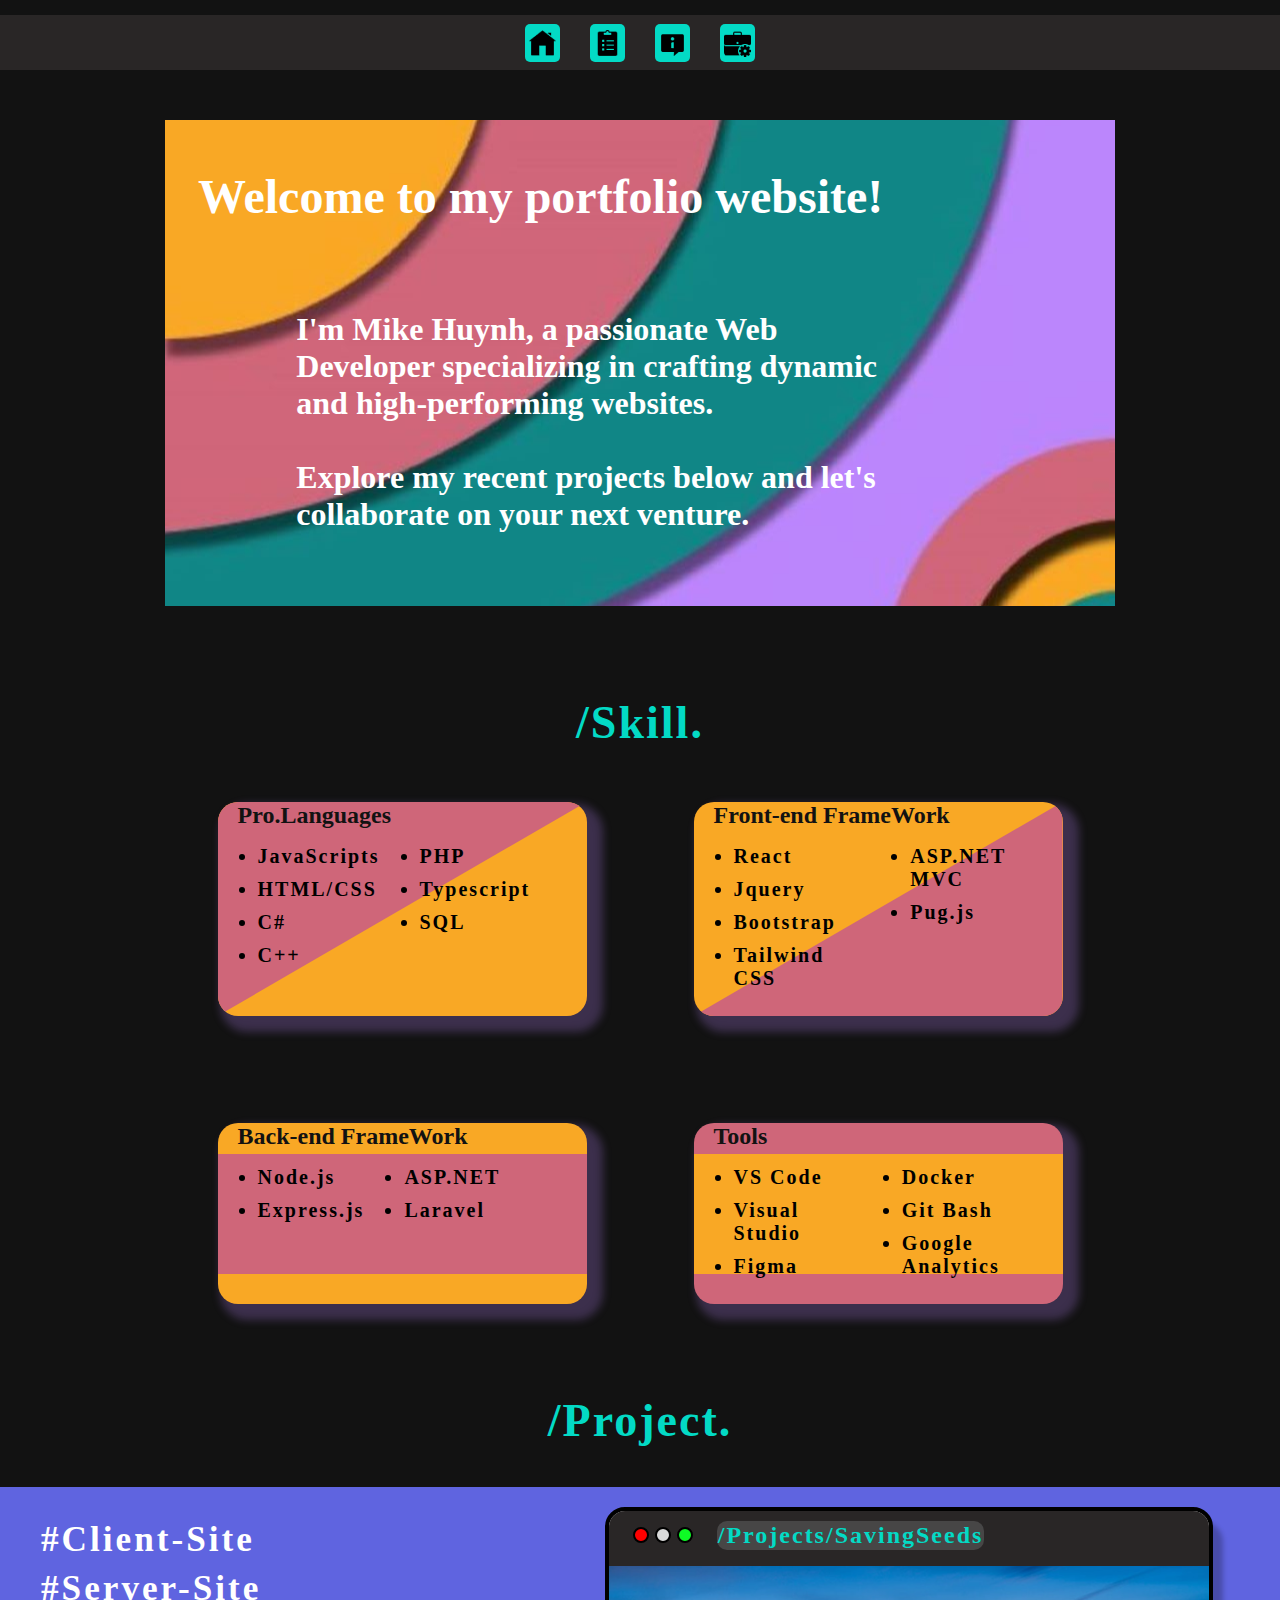
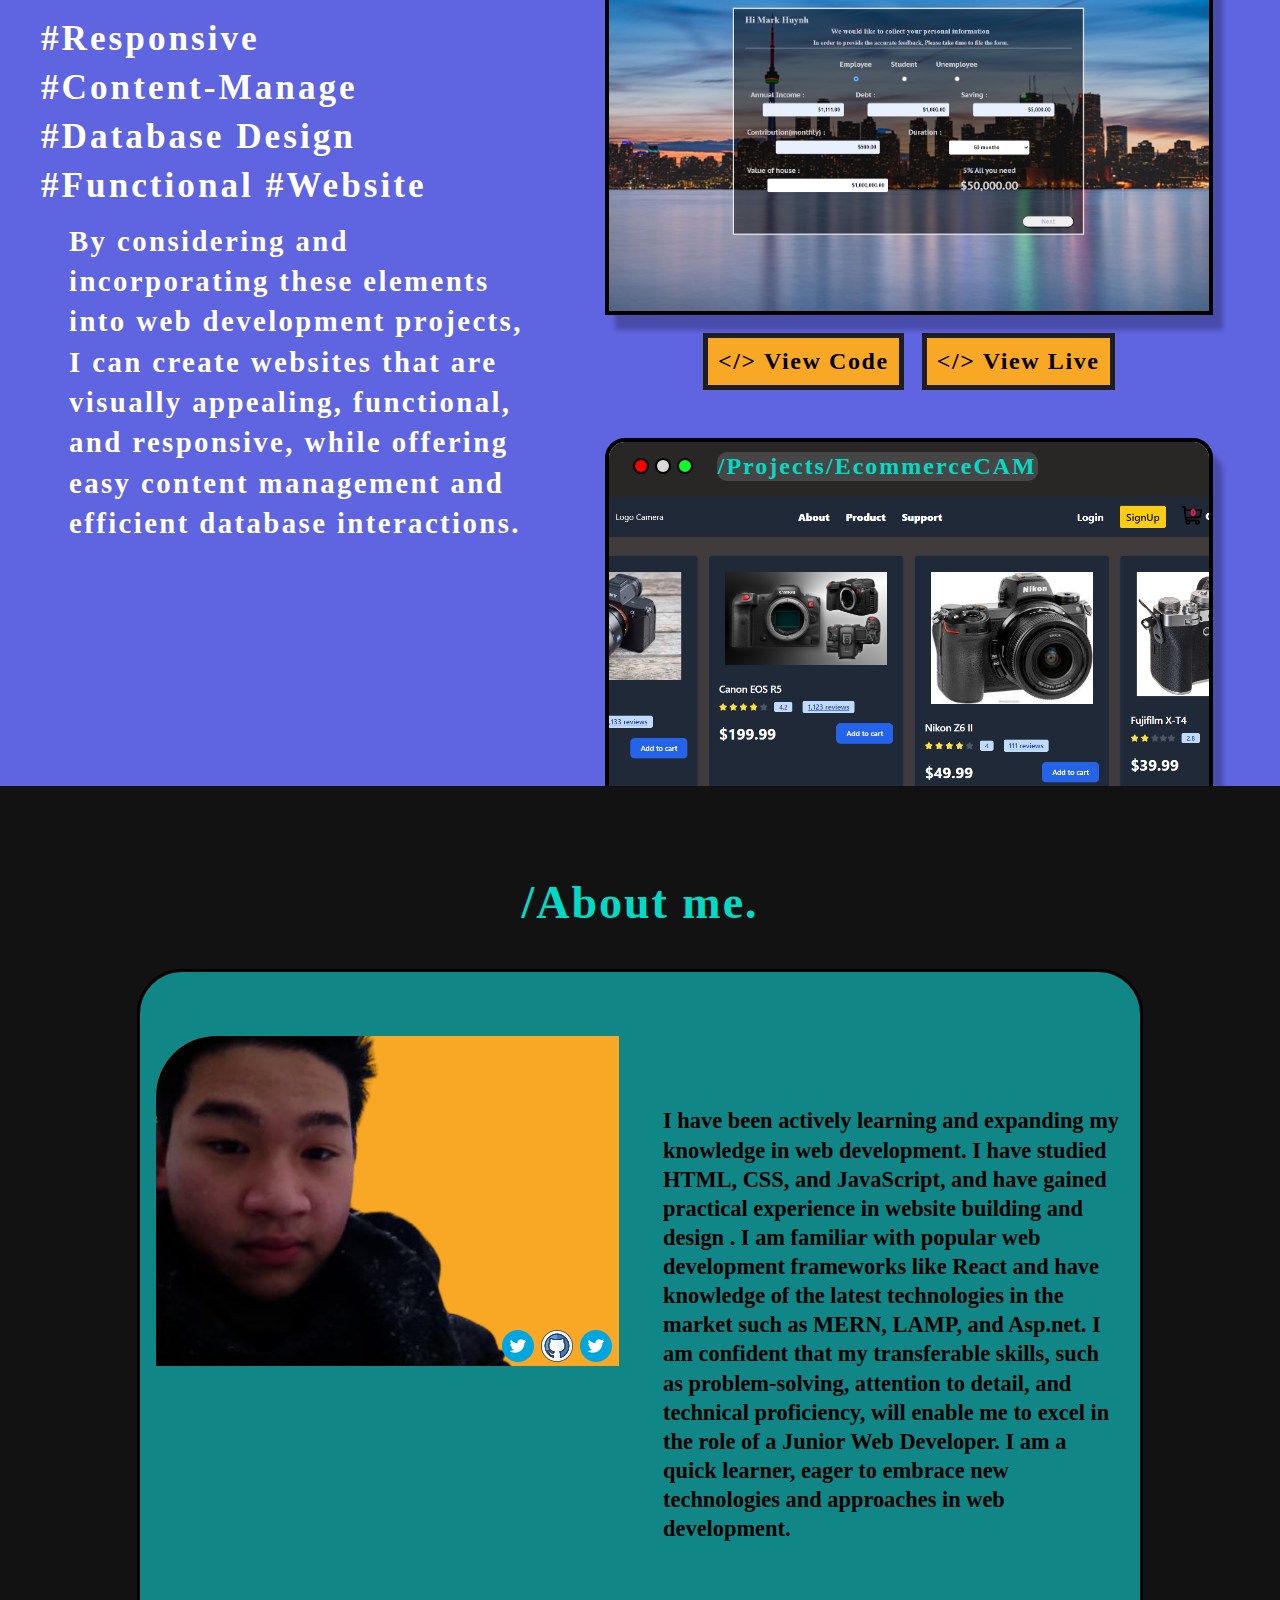
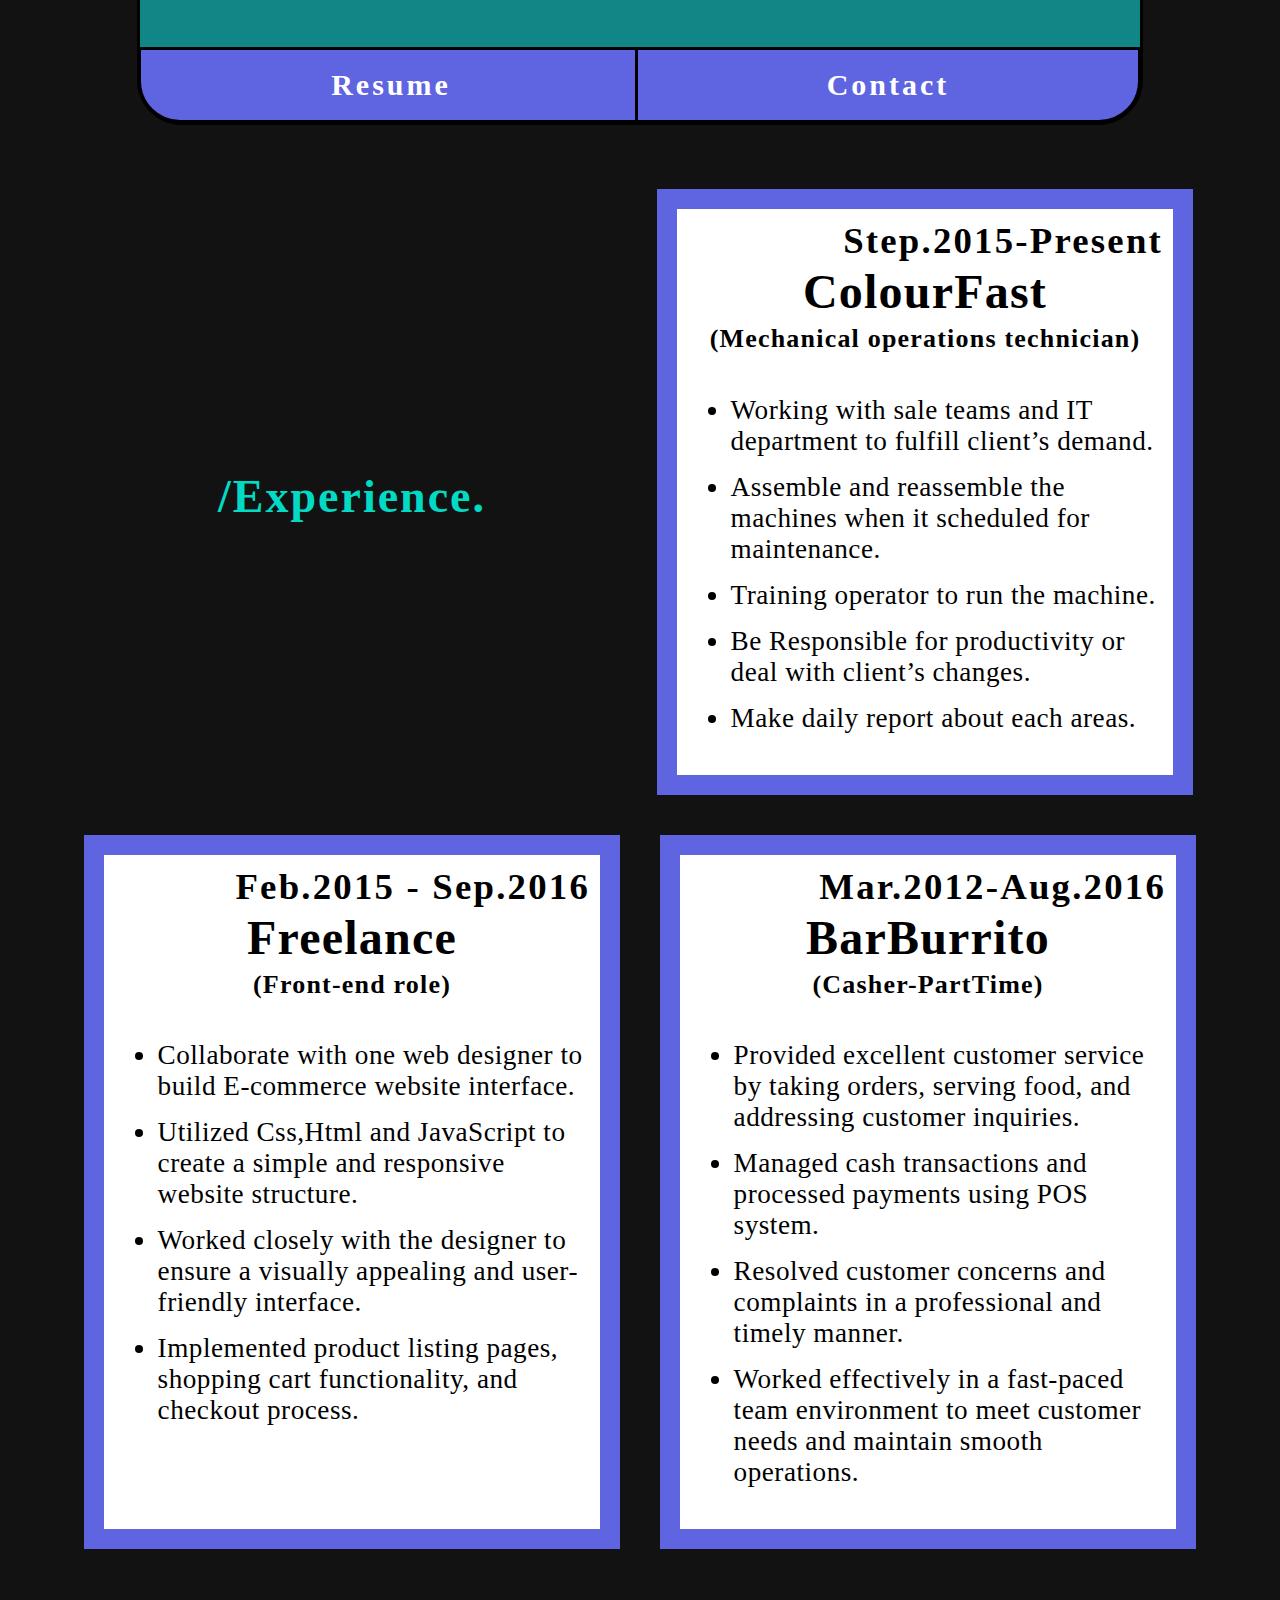
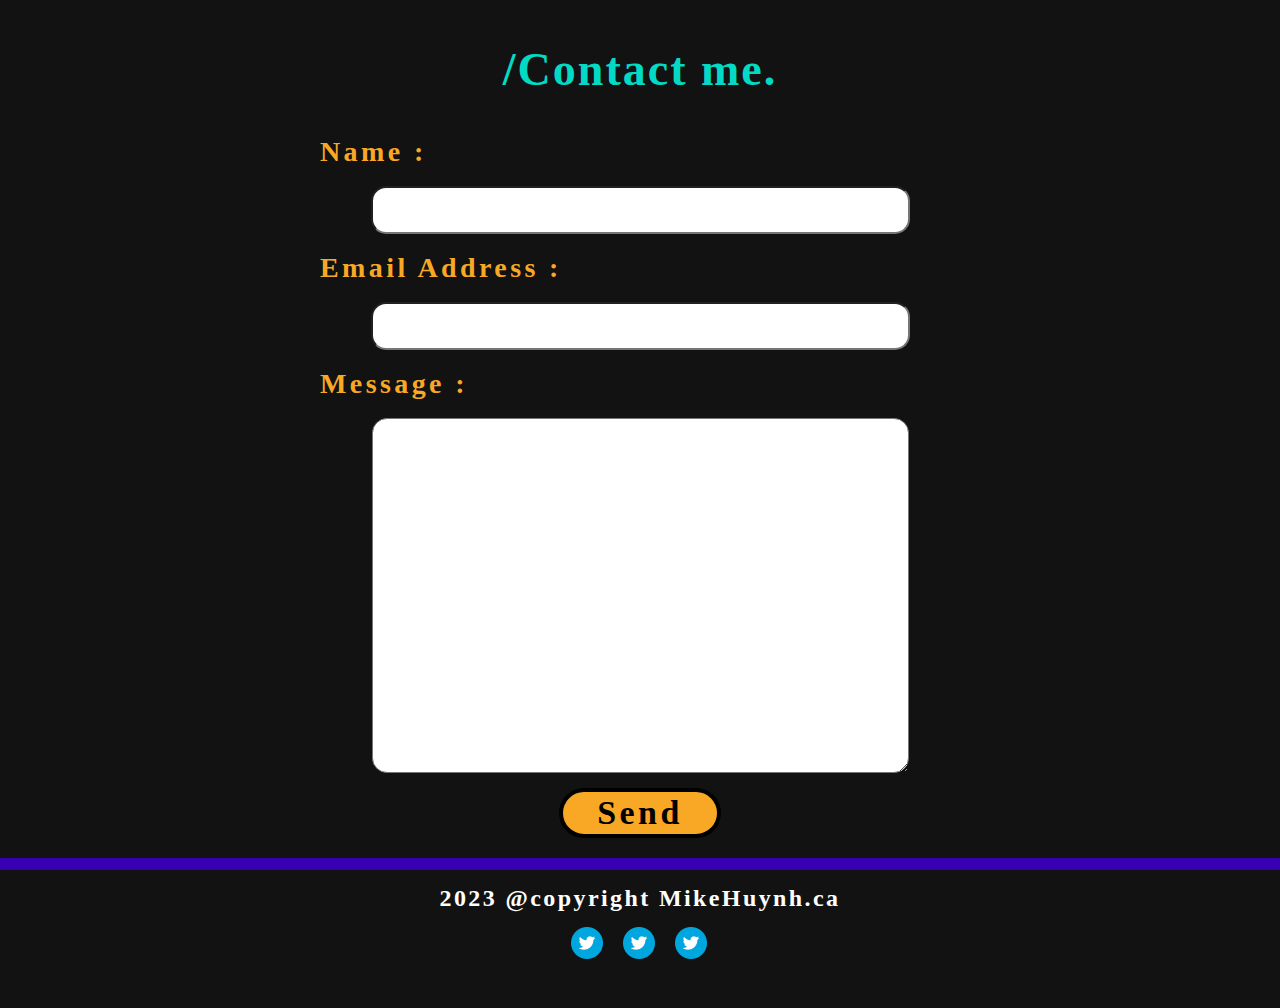
<file: index.html>
<!DOCTYPE html>
<html lang="en">
  <head>
    <meta charset="UTF-8" />
    <meta name="viewport" content="width=device-width, initial-scale=1.0" />
    <meta http-equiv="X-UA-Compatible" content="ie=edge" />
    <title>MikeHuynh.ca</title>
    <link rel="stylesheet" href="./css/index.css" />
    <link rel="stylesheet" href="./css/project.css" />
    <link rel="stylesheet" href="./css/about.css" />
    <link rel="stylesheet" href="./css/experience.css" />
    <link rel="icon" href="./favicon.ico" type="image/x-icon" />
  </head>
  <body>
    <header>
      <div class="nav_container" id="nav_container">
        <div class="nav_burger" id="nav_burger_button">
          <div class="nav_burger__bun"></div>
          <div class="nav_burger__bun"></div>
          <div class="nav_burger__bun"></div>
        </div>
        <ul class="nav_links">
          <li>
            <a href="#Home"
              ><img src="./photos/icons/HomeButtom.png" alt="homebuttom"
            /></a>
          </li>
          <li>
            <a href="#Project"
              ><img src="./photos/icons/project_icon.png" alt="homebuttom"
            /></a>
          </li>
          <li>
            <a href="#About"
              ><img src="./photos/icons/about_icon.png" alt="homebuttom"
            /></a>
          </li>
          <li>
            <a href="#Experience"
              ><img src="./photos/icons/experience_icon.png" alt="homebuttom"
            /></a>
          </li>
        </ul>
      </div>
    </header>
    <main>
      <section id="Home">
        <div class="wallpaper_container">
          <div class="wallpaper_headline">Welcome to my portfolio website!</div>
          <div class="wallpaper_content">
            I'm Mike Huynh, a passionate Web Developer specializing in crafting
            dynamic and high-performing websites.<br /><br />
            Explore my recent projects below and let's collaborate on your next
            venture.
          </div>
        </div>
        <div class="Title">/Skill.</div>
        <div class="skill_container">
          <!--LANGUAGE-->
          <div class="skill_item-language">
            <div class="skill_item__header">Pro.Languages</div>
            <div class="skill_item_contentContainer">
              <ul class="skill_item__leftContent">
              <li>JavaScripts</li>
              <li>HTML/CSS</li>
              <li>C#</li>
              <li>C++</li>
            </ul>
            <ul class="skill_item__rightContent">
              <li>PHP</li>
              <li>Typescript</li>
              <li>SQL</li>
            </ul>
          </div>    
        </div>
          <!--FRONT-END FRAMEWORK-->
          <div class="skill_item-frontend">
            <div class="skill_item__header">Front-end FrameWork</div>
            <div class="skill_item_contentContainer">
              <ul class="skill_item__leftContent">
              <li>React</li>
              <li>Jquery</li>
              <li>Bootstrap</li>
              <li>Tailwind CSS</li>
            </ul>
            <ul class="skill_item__rightContent">
              <li>ASP.NET MVC</li>
              <li>Pug.js</li>
            </ul>
          </div>    
          </div>
          <!--BACK-END FRAMEWORK-->
          <div class="skill_item-backend">
            <div class="skill_item__header">Back-end FrameWork</div>
            <div class="skill_item_contentContainer">
              <ul class="skill_item__leftContent">
              <li>Node.js</li>
              <li>Express.js</li>
              
            </ul>
            <ul class="skill_item__rightContent">
              <li>ASP.NET</li>
              <li>Laravel</li>
            </ul>
          </div>    
          </div>

          <!--BACK-END FRAMEWORK-->
          <div class="skill_item-tools">
            <div class="skill_item__header">Tools</div>
            <div class="skill_item_contentContainer">
              <ul class="skill_item__leftContent">
              <li>VS Code</li>
              <li>Visual Studio</li>
              <li>Figma</li>
            </ul>
            <ul class="skill_item__rightContent">
              <li>Docker</li>
              <li>Git Bash</li>
              <li>Google Analytics</li>
            </ul>
          </div>    
          </div>
        </div>
      </section>
      <section id="Project">
        <div class="Title">/Project.</div>
        <div class="Project_container">
          <div class="Project_col_1">
            <div class="Project_header">
              #Client-Site <br />
              #Server-Site <br />
              #Responsive <br />
              #Content-Manage <br />
              #Database Design <br />
              #Functional #Website 
            </div>
            <div class="Project_content">
              By considering and incorporating these elements into web
              development projects, I can create websites that are visually
              appealing, functional, and responsive, while offering easy content
              management and efficient database interactions.
            </div>
          </div>
          <div class="Project_col_2">
            <div class="Single_Project">
              <div class="mac_frame">
                <div class="mac_frame_bar"></div>
                <div class="mac_frame_btn"></div>
                <div class="mac_frame_url">/Projects/SavingSeeds</div>
                <div class="mac-frame_image">
                  <img src="./photos/projects/savingseed.PNG" alt="HumberGameJam">
                </div>
              </div>
              <div class="view_container">
                <div class="view_btn">&lt;/&gt; View Code</div>
                <div class="view_btn">&lt;/&gt; View Live</div>
              </div>
            </div>
            <div class="Single_Project">
              <div class="mac_frame">
                <div class="mac_frame_bar"></div>
                <div class="mac_frame_btn"></div>
                <div class="mac_frame_url">/Projects/EcommerceCAM</div>
                <div class="mac-frame_image">
                  <img src="./photos/projects/Ecommerce.PNG" alt="Ecommerce">
                </div>
              </div>
              <div class="view_container">
                <div class="view_btn">&lt;/&gt; View Code</div>
                <div class="view_btn">&lt;/&gt; View Live</div>
              </div>
            </div>
            <div class="Single_Project">
              <div class="mac_frame">
                <div class="mac_frame_bar"></div>
                <div class="mac_frame_btn"></div>
                <div class="mac_frame_url">/Projects/REF Mangement</div>
                <div class="mac-frame_image">
                  <img src="./photos/projects/REF_Management.PNG" alt="REF_Management">
                </div>
              </div>
              <div class="view_container">
                <div class="view_btn">&lt;/&gt; View Code</div>
                <div class="view_btn">&lt;/&gt; View Live</div>
              </div>
            </div>
            <div class="Single_Project">
              <div class="mac_frame">
                <div class="mac_frame_bar"></div>
                <div class="mac_frame_btn"></div>
                <div class="mac_frame_url">/Projects/HumberGameJam</div>
                <div class="mac-frame_image">
                  <img src="./photos/projects/HumberGameJam.PNG" alt="HumberGameJam">
                </div>
              </div>
              <div class="view_container">
                <div class="view_btn">&lt;/&gt; View Code</div>
                <div class="view_btn">&lt;/&gt; View Live</div>
              </div>
            </div>
            <div class="Single_Project">
              <div class="mac_frame">
                <div class="mac_frame_bar"></div>
                <div class="mac_frame_btn"></div>
                <div class="mac_frame_url">/Projects/RainBowBunny</div>
                <div class="mac-frame_image">
                  <img src="./photos/projects/RainbowBunny.PNG" alt="REF_Management">
                </div>
              </div>
              <div class="view_container">
                <div class="view_btn">&lt;/&gt; View Code</div>
                <div class="view_btn">&lt;/&gt; View Live</div>
              </div>
            </div>
            <div class="Single_Project">
              <div class="mac_frame">
                <div class="mac_frame_bar"></div>
                <div class="mac_frame_btn"></div>
                <div class="mac_frame_url">/Projects/Nodejs_BookStore_API</div>
                <div class="mac-frame_image">
                  <img src="./photos/projects/Nodejs_BookStore_API.PNG" alt="REF_Management">
                </div>
              </div>
              <div class="view_container">
                <div class="view_btn">&lt;/&gt; View Code</div>
                <div class="view_btn">&lt;/&gt; View Live</div>
              </div>
            </div>
          </div>
        </div>
      </section>

      <section id="About">
        <div class="Title">/About me.</div>
        <div class="About_container">
          <div class="About_image">
             <img class="profile_image" src="./photos/profile-Photo.png" alt="Profile photo">
            <ul class="About_image_icons">
              <li>
                <a href="#">
                  <img
                    src="./photos/icons/twitter_btn.png"
                    alt="Twitter icon"
                  />
                </a>
              </li>
              <li>
                <a href="#">
                  <img src="./photos/icons/github_btn.png" alt="Twitter icon" />
                </a>
              </li>
              <li>
                <a href="#">
                  <img
                    src="./photos/icons/twitter_btn.png"
                    alt="Twitter icon"
                  />
                </a>
              </li>
            </ul>
          </div>
          <div class="About_content">
            I have been actively learning and expanding my knowledge in web
            development. I have studied HTML, CSS, and JavaScript, and have
            gained practical experience in website building and design . I am
            familiar with popular web development frameworks like React and have
            knowledge of the latest technologies in the market such as MERN,
            LAMP, and Asp.net. I am confident that my transferable skills, such
            as problem-solving, attention to detail, and technical proficiency,
            will enable me to excel in the role of a Junior Web Developer. I am
            a quick learner, eager to embrace new technologies and approaches in
            web development.
          </div>

          <div class="About_resume"><a href="./files/Resume.pdf" target="_blank">Resume</a></div>
          <div class="About_contact"><a href="mailto:minh160394@gmail.com">Contact</a></div>
        </div>
      </section>

      <section id="Experience">
        <div class="experience_container">
          <div class="Title experience_box_tittle">/Experience.</div>
          <div class="experience_box">
            <div class="experience_box_year">Step.2015-Present</div>
            <div class="experience_box_company">ColourFast</div>
            <div class="experience_box_jobtittle">(Mechanical operations technician)</div>
            <div class="experience_box_description">
              <ul>
                <li>
                  Working with sale teams and IT department to fulfill client’s
                  demand.
                </li>
                <li>
                  Assemble and reassemble the machines when it scheduled for
                  maintenance.
                </li>
                <li>Training operator to run the machine.</li>
                <li>
                  Be Responsible for productivity or deal with client’s changes.
                </li>
                <li>Make daily report about each areas.</li>
              </ul>
            </div>
          </div>

          <div class="experience_box">
            <div class="experience_box_year">Feb.2015 - Sep.2016</div>
            <div class="experience_box_company">Freelance</div>
            <div class="experience_box_jobtittle">(Front-end role)</div>
            <div class="experience_box_description">
              <ul>
                <li>
                  Collaborate with one web designer to build E-commerce website interface.
                </li>
                <li>
                  Utilized Css,Html and JavaScript to create a simple and responsive website structure.
                </li>
                <li>
                  Worked closely with the designer to ensure a visually appealing and user-friendly interface.
                </li>
                <li>
                  Implemented product listing pages, shopping cart functionality, and checkout process.
                </li>
              </ul>
            </div>
          </div>

          <div class="experience_box">
            <div class="experience_box_year">Mar.2012-Aug.2016</div>
            <div class="experience_box_company">BarBurrito</div>
            <div class="experience_box_jobtittle">(Casher-PartTime)</div>
            <div class="experience_box_description">
              <ul>
                <li>Provided excellent customer service by taking orders, serving food, and addressing customer inquiries.</li>
                <li>Managed cash transactions and processed payments using POS system.</li>
                <li>Resolved customer concerns and complaints in a professional and timely manner.</li>
                <li>Worked effectively in a fast-paced team environment to meet customer needs and maintain smooth operations.</li>
              </ul>
            </div>
          </div>
        </div>
        </div>
      </section>

      <div class="Title">/Contact me.</div>
      <form id="Contact" class="Contact_container" method="get">
        <label for="name">Name :</label><br />
        <input type="text" name="name" id="name" class="name" /><br />
        <label for="email">Email Address :</label><br />
        <input type="email" name="email" id="email" class="email" /><br />
        <label for="message">Message :</label><br />
        <textarea
          for="message"
          name="message"
          id="message"
          class="message"
        ></textarea>
        <input type="submit" value="Send" />
      </form>
    </main>
    <footer>
      <div class="footer_border">
        <div class="footer_upperline"></div>
        <div class="footer_copyright">2023 @copyright MikeHuynh.ca</div>
        <ul class="footer_icon">
          <li><a href="#">
                  <img
                    src="./photos/icons/twitter_btn.png"
                    alt="Twitter icon"
                  /></li>
          <li><a href="#">
                  <img
                    src="./photos/icons/twitter_btn.png"
                    alt="Twitter icon"
                  /></li>
          <li><a href="#">
                  <img
                    src="./photos/icons/twitter_btn.png"
                    alt="Twitter icon"
                  /></li>
        </ul>
      </div>
    </footer>
    <script src="./js/index.js"></script>
  </body>
</html>
</file>
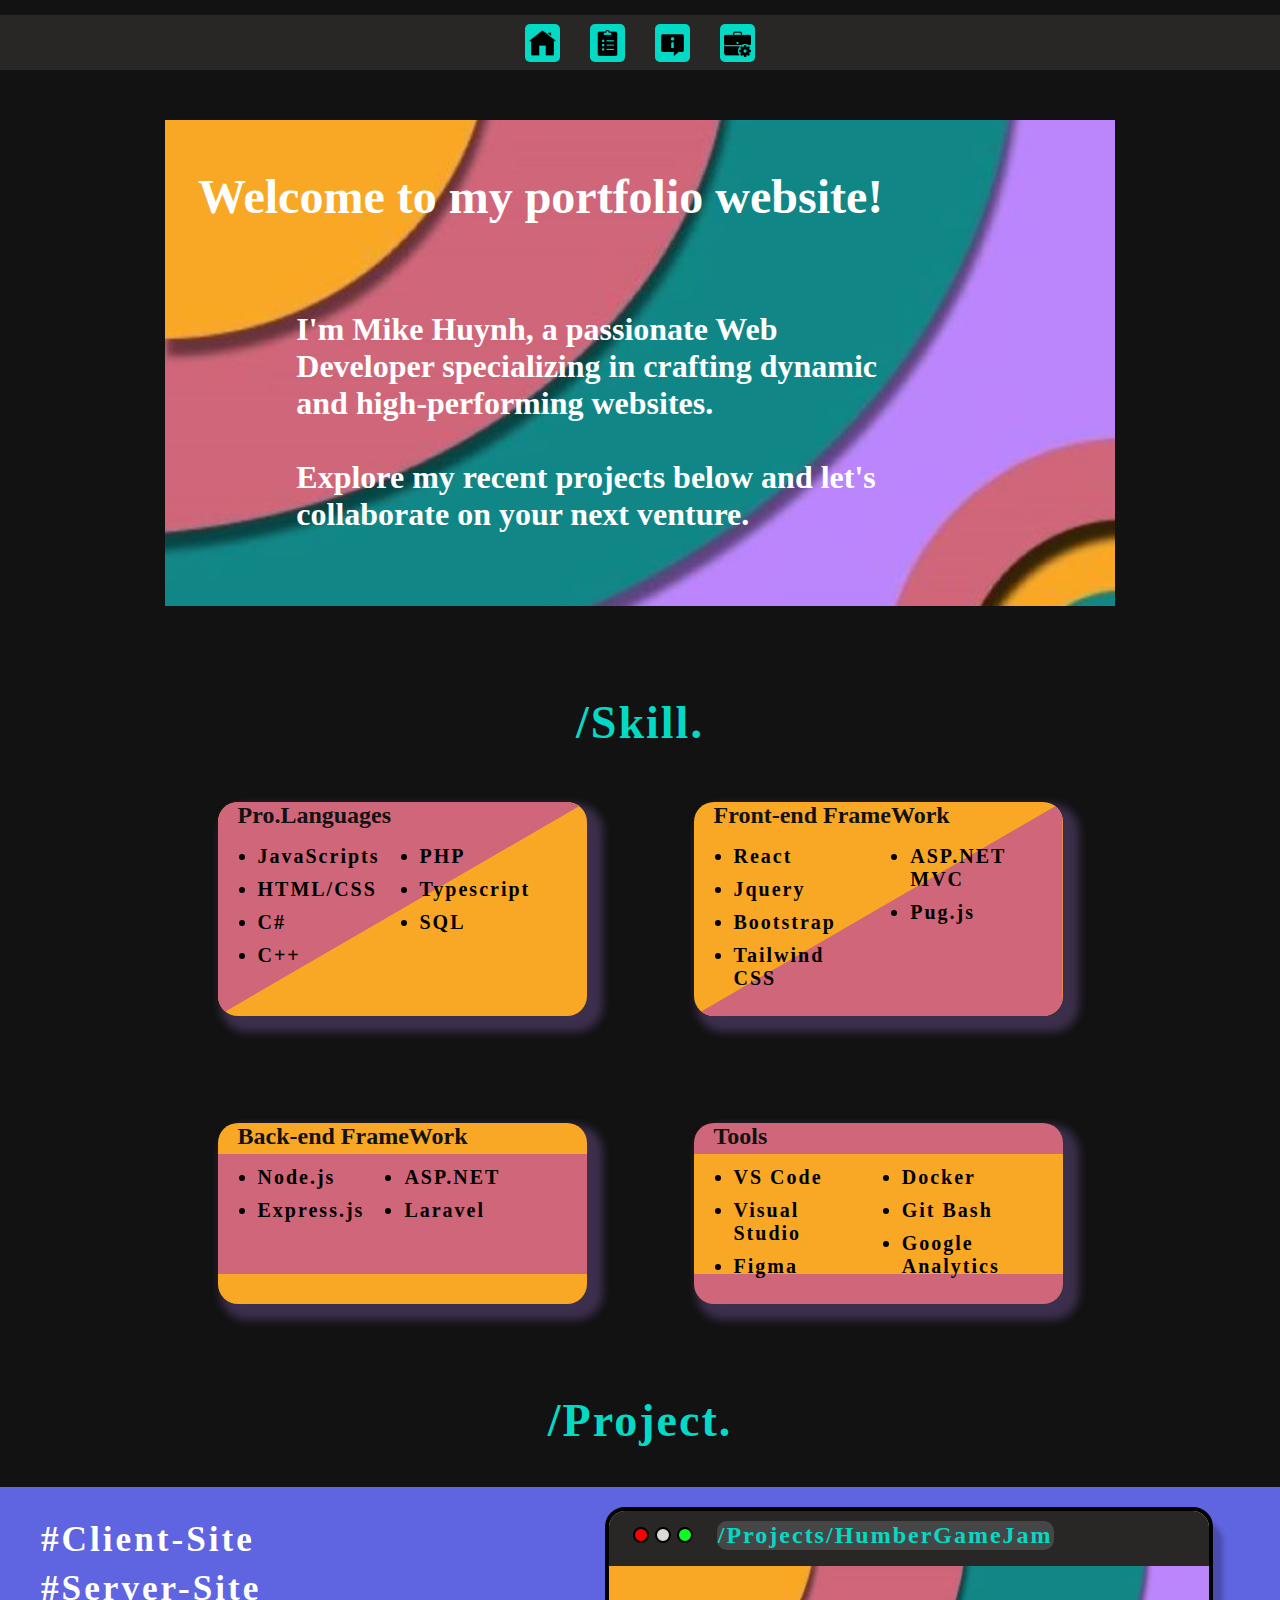
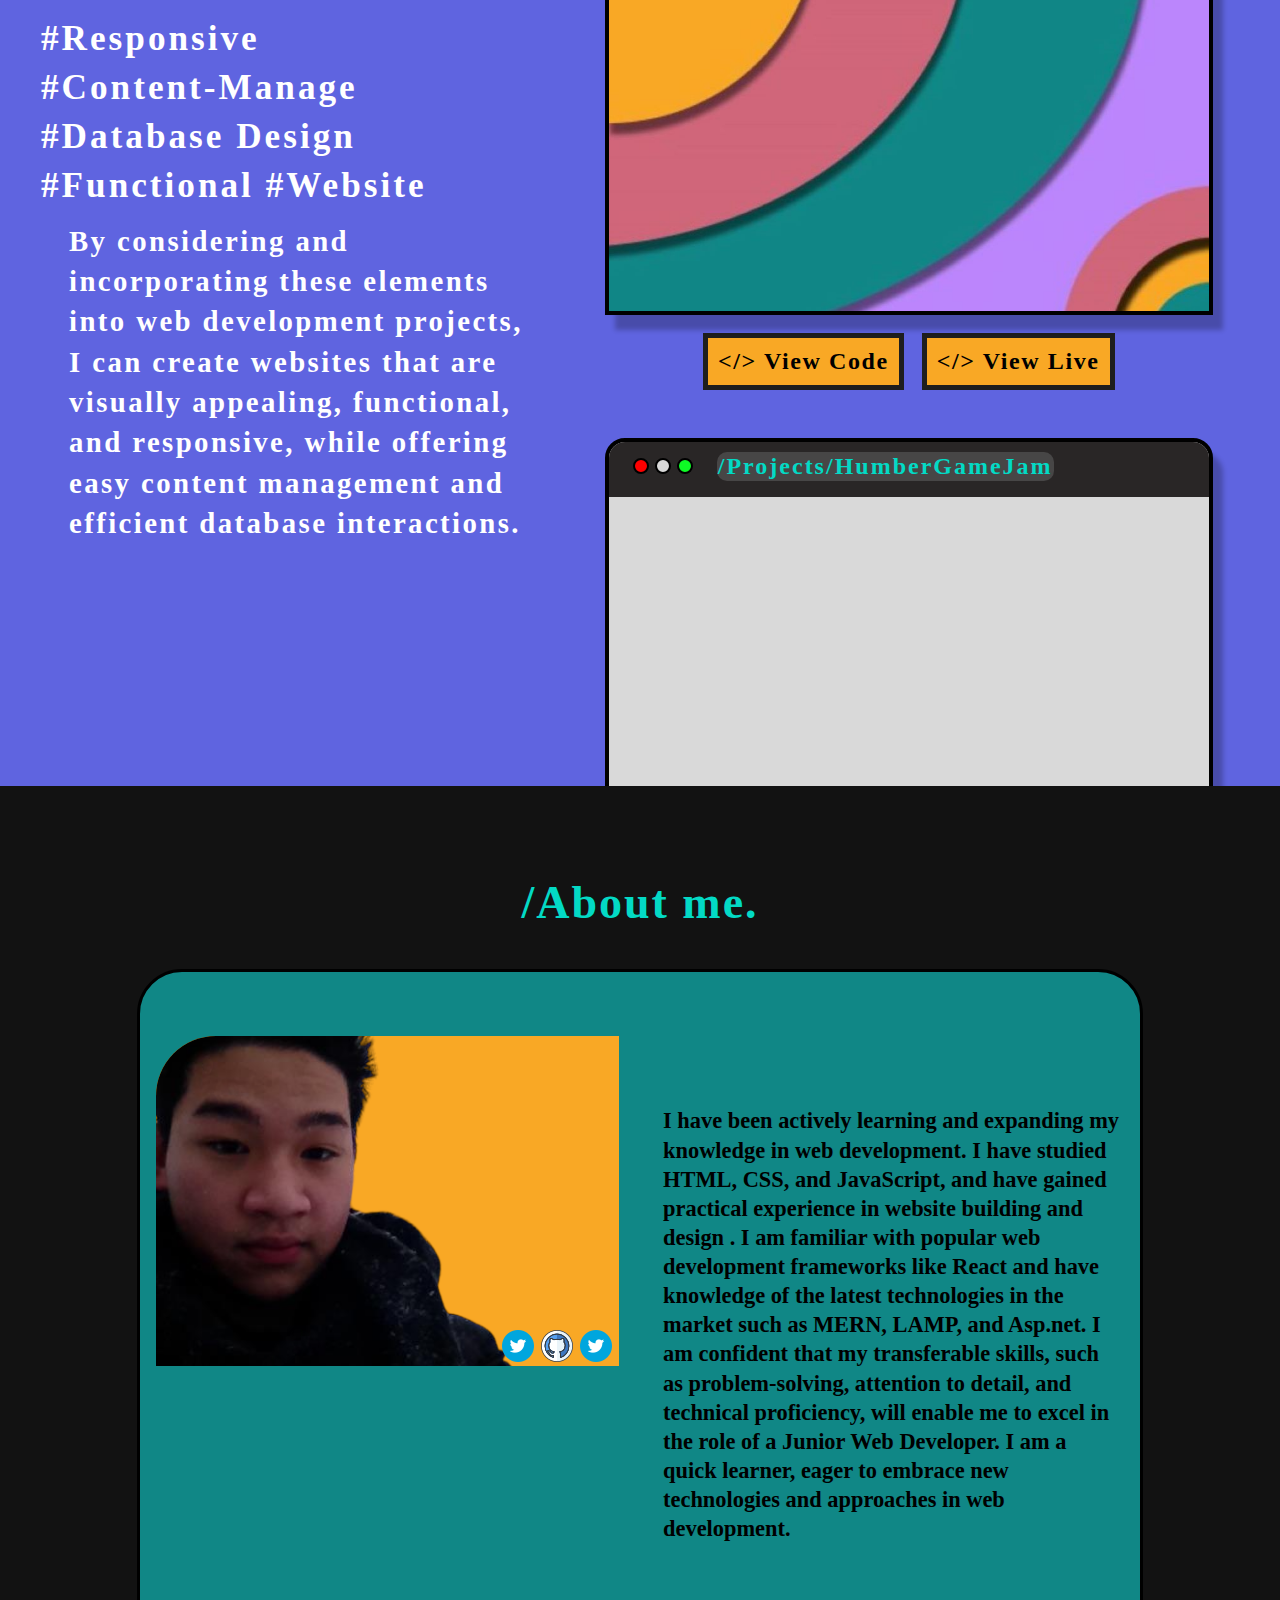
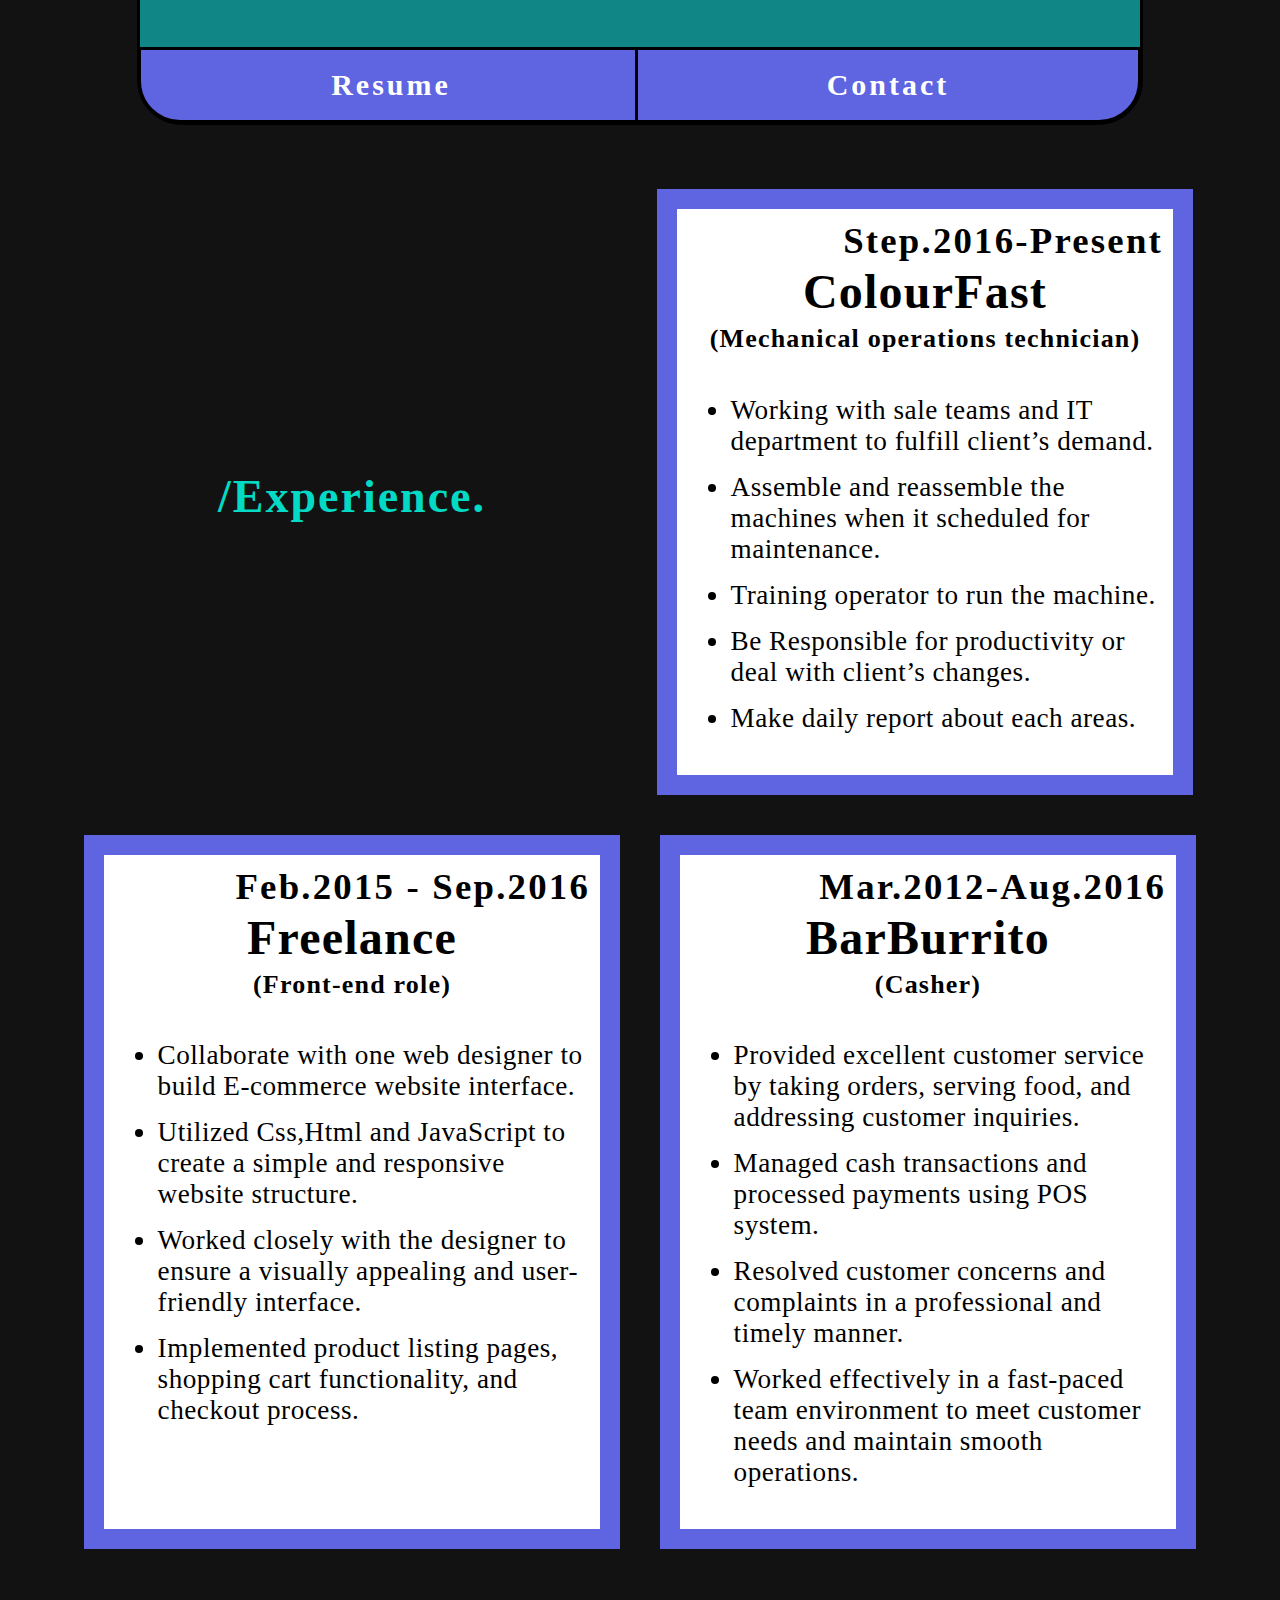
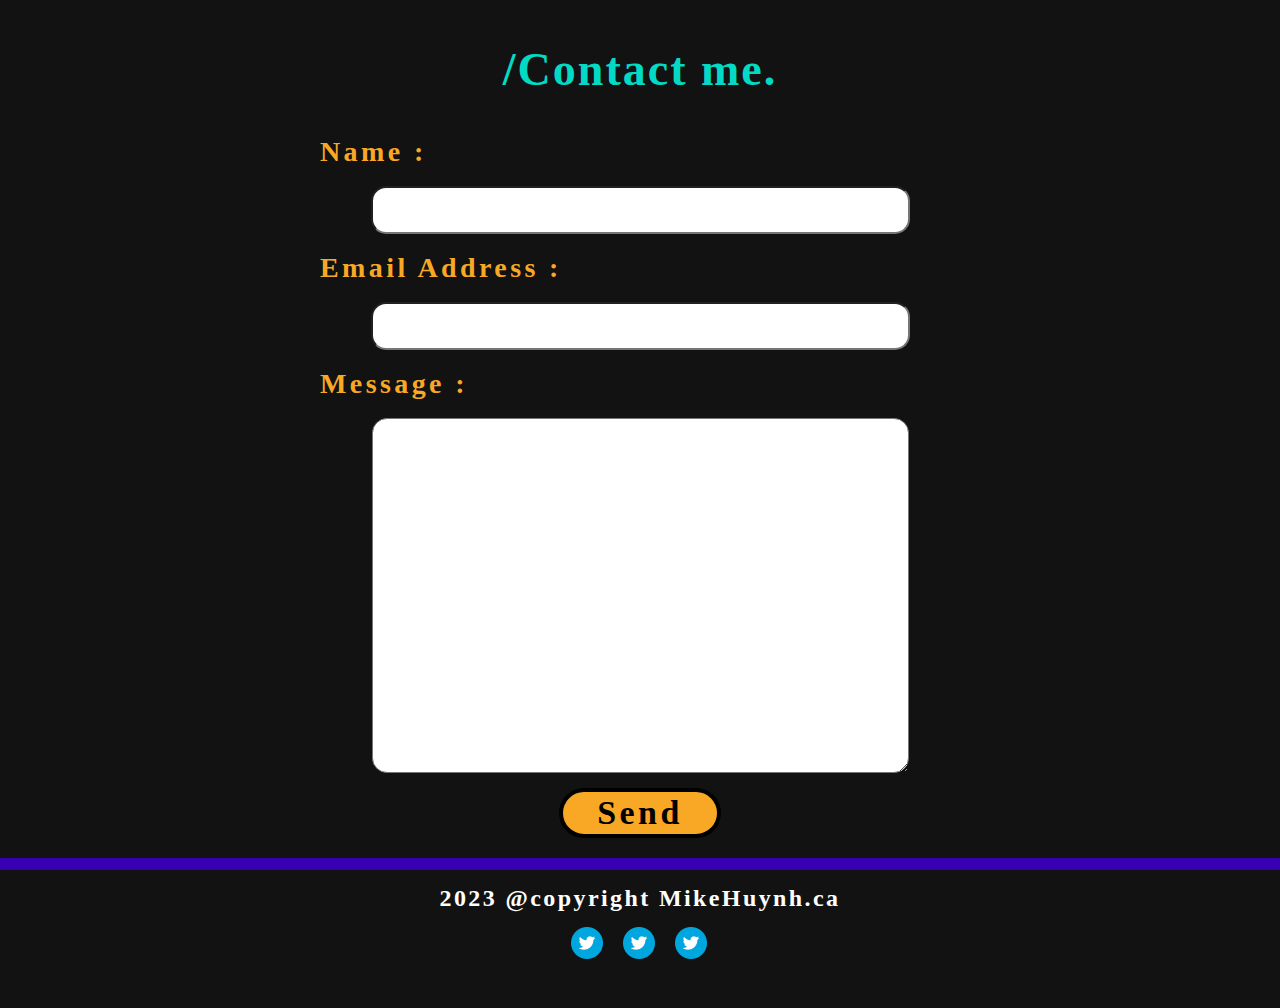
<file: main.html>
<!DOCTYPE html>
<html lang="en">
  <head>
    <meta charset="UTF-8" />
    <meta name="viewport" content="width=device-width, initial-scale=1.0" />
    <meta http-equiv="X-UA-Compatible" content="ie=edge" />
    <title>MikeHuynh.ca</title>
    <link rel="stylesheet" href="./css/index.css" />
    <link rel="stylesheet" href="./css/project.css" />
    <link rel="stylesheet" href="./css/about.css" />
    <link rel="stylesheet" href="./css/experience.css" />
    <link rel="icon" href="./favicon.ico" type="image/x-icon" />
  </head>
  <body>
    <header>
      <div class="nav_container" id="nav_container">
        <div class="nav_burger" id="nav_burger_button">
          <div class="nav_burger__bun"></div>
          <div class="nav_burger__bun"></div>
          <div class="nav_burger__bun"></div>
        </div>
        <ul class="nav_links">
          <li>
            <a href="#Home"
              ><img src="./photos/icons/HomeButtom.png" alt="homebuttom"
            /></a>
          </li>
          <li>
            <a href="#Project"
              ><img src="./photos/icons/project_icon.png" alt="homebuttom"
            /></a>
          </li>
          <li>
            <a href="#About"
              ><img src="./photos/icons/about_icon.png" alt="homebuttom"
            /></a>
          </li>
          <li>
            <a href="#Experience"
              ><img src="./photos/icons/experience_icon.png" alt="homebuttom"
            /></a>
          </li>
        </ul>
      </div>
    </header>
    <main>
      <section id="Home">
        <div class="wallpaper_container">
          <div class="wallpaper_headline">Welcome to my portfolio website!</div>
          <div class="wallpaper_content">
            I'm Mike Huynh, a passionate Web Developer specializing in crafting
            dynamic and high-performing websites.<br /><br />
            Explore my recent projects below and let's collaborate on your next
            venture.
          </div>
        </div>
        <div class="Title">/Skill.</div>
        <div class="skill_container">
          <!--LANGUAGE-->
          <div class="skill_item-language">
            <div class="skill_item__header">Pro.Languages</div>
            <div class="skill_item_contentContainer">
              <ul class="skill_item__leftContent">
              <li>JavaScripts</li>
              <li>HTML/CSS</li>
              <li>C#</li>
              <li>C++</li>
            </ul>
            <ul class="skill_item__rightContent">
              <li>PHP</li>
              <li>Typescript</li>
              <li>SQL</li>
            </ul>
          </div>    
        </div>
          <!--FRONT-END FRAMEWORK-->
          <div class="skill_item-frontend">
            <div class="skill_item__header">Front-end FrameWork</div>
            <div class="skill_item_contentContainer">
              <ul class="skill_item__leftContent">
              <li>React</li>
              <li>Jquery</li>
              <li>Bootstrap</li>
              <li>Tailwind CSS</li>
            </ul>
            <ul class="skill_item__rightContent">
              <li>ASP.NET MVC</li>
              <li>Pug.js</li>
            </ul>
          </div>    
          </div>
          <!--BACK-END FRAMEWORK-->
          <div class="skill_item-backend">
            <div class="skill_item__header">Back-end FrameWork</div>
            <div class="skill_item_contentContainer">
              <ul class="skill_item__leftContent">
              <li>Node.js</li>
              <li>Express.js</li>
              
            </ul>
            <ul class="skill_item__rightContent">
              <li>ASP.NET</li>
              <li>Laravel</li>
            </ul>
          </div>    
          </div>

          <!--BACK-END FRAMEWORK-->
          <div class="skill_item-tools">
            <div class="skill_item__header">Tools</div>
            <div class="skill_item_contentContainer">
              <ul class="skill_item__leftContent">
              <li>VS Code</li>
              <li>Visual Studio</li>
              <li>Figma</li>
            </ul>
            <ul class="skill_item__rightContent">
              <li>Docker</li>
              <li>Git Bash</li>
              <li>Google Analytics</li>
            </ul>
          </div>    
          </div>
        </div>
      </section>
      <section id="Project">
        <div class="Title">/Project.</div>
        <div class="Project_container">
          <div class="Project_col_1">
            <div class="Project_header">
              #Client-Site <br />
              #Server-Site <br />
              #Responsive <br />
              #Content-Manage <br />
              #Database Design <br />
              #Functional #Website 
            </div>
            <div class="Project_content">
              By considering and incorporating these elements into web
              development projects, I can create websites that are visually
              appealing, functional, and responsive, while offering easy content
              management and efficient database interactions.
            </div>
          </div>
          <div class="Project_col_2">
            <div class="Single_Project">
              <div class="mac_frame">
                <div class="mac_frame_bar"></div>
                <div class="mac_frame_btn"></div>
                <div class="mac_frame_url">/Projects/HumberGameJam</div>
                <div class="mac-frame_image">
                  <img src="./photos/Wallpaper_Web.jpg" alt="HumberGameJam">
                </div>
              </div>
              <div class="view_container">
                <div class="view_btn">&lt;/&gt; View Code</div>
                <div class="view_btn">&lt;/&gt; View Live</div>
              </div>
            </div>
            <div class="Single_Project">
              <div class="mac_frame">
                <div class="mac_frame_bar"></div>
                <div class="mac_frame_btn"></div>
                <div class="mac_frame_url">/Projects/HumberGameJam</div>
              </div>
              <div class="view_container">
                <div class="view_btn">&lt;/&gt; View Code</div>
                <div class="view_btn">&lt;/&gt; View Live</div>
              </div>
            </div>
            <div class="Single_Project">
              <div class="mac_frame">
                <div class="mac_frame_bar"></div>
                <div class="mac_frame_btn"></div>
                <div class="mac_frame_url">/Projects/HumberGameJam</div>
              </div>
              <div class="view_container">
                <div class="view_btn">&lt;/&gt; View Code</div>
                <div class="view_btn">&lt;/&gt; View Live</div>
              </div>
            </div>
            <div class="Single_Project">
              <div class="mac_frame">
                <div class="mac_frame_bar"></div>
                <div class="mac_frame_btn"></div>
                <div class="mac_frame_url">/Projects/HumberGameJam</div>
              </div>
              <div class="view_container">
                <div class="view_btn">&lt;/&gt; View Code</div>
                <div class="view_btn">&lt;/&gt; View Live</div>
              </div>
            </div>
            <div class="Single_Project">
              <div class="mac_frame">
                <div class="mac_frame_bar"></div>
                <div class="mac_frame_btn"></div>
                <div class="mac_frame_url">/Projects/HumberGameJam</div>
              </div>
              <div class="view_container">
                <div class="view_btn">&lt;/&gt; View Code</div>
                <div class="view_btn">&lt;/&gt; View Live</div>
              </div>
            </div>
          </div>
        </div>
      </section>

      <section id="About">
        <div class="Title">/About me.</div>
        <div class="About_container">
          <div class="About_image">
             <img class="profile_image" src="./photos/profile-Photo.png" alt="Profile photo">
            <ul class="About_image_icons">
              <li>
                <a href="#">
                  <img
                    src="./photos/icons/twitter_btn.png"
                    alt="Twitter icon"
                  />
                </a>
              </li>
              <li>
                <a href="#">
                  <img src="./photos/icons/github_btn.png" alt="Twitter icon" />
                </a>
              </li>
              <li>
                <a href="#">
                  <img
                    src="./photos/icons/twitter_btn.png"
                    alt="Twitter icon"
                  />
                </a>
              </li>
            </ul>
          </div>
          <div class="About_content">
            I have been actively learning and expanding my knowledge in web
            development. I have studied HTML, CSS, and JavaScript, and have
            gained practical experience in website building and design . I am
            familiar with popular web development frameworks like React and have
            knowledge of the latest technologies in the market such as MERN,
            LAMP, and Asp.net. I am confident that my transferable skills, such
            as problem-solving, attention to detail, and technical proficiency,
            will enable me to excel in the role of a Junior Web Developer. I am
            a quick learner, eager to embrace new technologies and approaches in
            web development.
          </div>

          <div class="About_resume"><a href="./files/Resume.pdf" target="_blank">Resume</a></div>
          <div class="About_contact"><a href="mailto:minh160394@gmail.com">Contact</a></div>
        </div>
      </section>

      <section id="Experience">
        <div class="experience_container">
          <div class="Title experience_box_tittle">/Experience.</div>
          <div class="experience_box">
            <div class="experience_box_year">Step.2016-Present</div>
            <div class="experience_box_company">ColourFast</div>
            <div class="experience_box_jobtittle">(Mechanical operations technician)</div>
            <div class="experience_box_description">
              <ul>
                <li>
                  Working with sale teams and IT department to fulfill client’s
                  demand.
                </li>
                <li>
                  Assemble and reassemble the machines when it scheduled for
                  maintenance.
                </li>
                <li>Training operator to run the machine.</li>
                <li>
                  Be Responsible for productivity or deal with client’s changes.
                </li>
                <li>Make daily report about each areas.</li>
              </ul>
            </div>
          </div>

          <div class="experience_box">
            <div class="experience_box_year">Feb.2015 - Sep.2016</div>
            <div class="experience_box_company">Freelance</div>
            <div class="experience_box_jobtittle">(Front-end role)</div>
            <div class="experience_box_description">
              <ul>
                <li>
                  Collaborate with one web designer to build E-commerce website interface.
                </li>
                <li>
                  Utilized Css,Html and JavaScript to create a simple and responsive website structure.
                </li>
                <li>
                  Worked closely with the designer to ensure a visually appealing and user-friendly interface.
                </li>
                <li>
                  Implemented product listing pages, shopping cart functionality, and checkout process.
                </li>
              </ul>
            </div>
          </div>

          <div class="experience_box">
            <div class="experience_box_year">Mar.2012-Aug.2016</div>
            <div class="experience_box_company">BarBurrito</div>
            <div class="experience_box_jobtittle">(Casher)</div>
            <div class="experience_box_description">
              <ul>
                <li>Provided excellent customer service by taking orders, serving food, and addressing customer inquiries.</li>
                <li>Managed cash transactions and processed payments using POS system.</li>
                <li>Resolved customer concerns and complaints in a professional and timely manner.</li>
                <li>Worked effectively in a fast-paced team environment to meet customer needs and maintain smooth operations.</li>
              </ul>
            </div>
          </div>
        </div>
        </div>
      </section>

      <div class="Title">/Contact me.</div>
      <form id="Contact" class="Contact_container" method="get">
        <label for="name">Name :</label><br />
        <input type="text" name="name" id="name" class="name" /><br />
        <label for="email">Email Address :</label><br />
        <input type="email" name="email" id="email" class="email" /><br />
        <label for="message">Message :</label><br />
        <textarea
          for="message"
          name="message"
          id="message"
          class="message"
        ></textarea>
        <input type="submit" value="Send" />
      </form>
    </main>
    <footer>
      <div class="footer_border">
        <div class="footer_upperline"></div>
        <div class="footer_copyright">2023 @copyright MikeHuynh.ca</div>
        <ul class="footer_icon">
          <li><a href="#">
                  <img
                    src="./photos/icons/twitter_btn.png"
                    alt="Twitter icon"
                  /></li>
          <li><a href="#">
                  <img
                    src="./photos/icons/twitter_btn.png"
                    alt="Twitter icon"
                  /></li>
          <li><a href="#">
                  <img
                    src="./photos/icons/twitter_btn.png"
                    alt="Twitter icon"
                  /></li>
        </ul>
      </div>
    </footer>
    <script src="./js/index.js"></script>
  </body>
</html>
</file>
<file: css/index.css>
body{
    margin: 0;
    background-color: #121212;
    scroll-behavior: smooth;
}
.nav_container{
    display: flex;
    align-items: center;
    width: 100%;
    height:55px;
    background-color:#292626;
    position: fixed;
    top:0;
    margin-top: 15px;
    overflow: hidden;
    z-index: 100;
    transition: width 1s ease-in-out, height 0.1s ease-in-out;
   
}
.nav_burger{
    display: none;
    margin-left: 15px;
    flex-direction: column;
    width: 40px;
    height: 24px;
    gap: 3px;
    cursor: pointer;
}
.nav_burger__bun{
    width: 40px;
    height: 8px;
    border-radius: 15px;
    background-color: #03DAC5;
}
.nav_links{
    width: 100%;
    display: flex;
    flex-direction: row;
    justify-content: center;
    list-style: none;
    margin: 0;
    padding: 0;
    background-color: #292626;
    gap: 30px;
    transition :flex-direction 0.5s ease;
}

.nav_links li {
    display: flex;
    justify-content: center;
    align-items: center;
    background-color: #03DAC5;
    cursor: pointer;
}
 .nav_container.active {
     overflow: visible;
 }
 .wallpaper_container {
    display: block;
    margin-top: 120px;
    background-repeat: no-repeat;
    background-position: center;
 }
 .wallpaper_headline{
    position: relative;
    font-family: Inter;
    color: #FFF;
    text-shadow: 0px 4px 4px 0px rgba(0, 0, 0, 0.50);
 }
 .wallpaper_content{
    position: relative;
    color: #FFF;
    text-shadow: 0px 4px 4px 0px rgba(0, 0, 0, 0.50);
 }
 .Title {
    color: #03DAC5;
    margin-top: 50px;
    font-family: Inter;
 }
 .skill_container {
     display: flex;
     justify-content: center;
     flex-direction: column;
     margin:33px;
    flex-wrap: wrap;
    
 }
.skill_item_contentContainer{
    display: flex;
    flex-direction: row;
}
.skill_item-language {
    display: flex;
    flex-direction: column;
    flex:1;
    position: relative;
    max-width: 369px;
    max-height: 231px;
    min-height: 171px;
    border-radius: 20px;
    display: flex;
    flex-direction: column;
    background-repeat: no-repeat;
    background-position: center;
    box-shadow: 9px 9px 9px 7px rgba(187, 134, 252, 0.25);
    background: #F9A825;
    z-index: 1;
}
.skill_item-language::after{
    content: "";
    width: 100%;
    height: 100%;
    border-radius: 20px;
    position: absolute;
    top:0;
    left:0;
    clip-path: polygon(0 0, 0 100%, 100% 0);
    background: #CF6679;
    z-index: -1;
}
.skill_item__header{
    align-self: flex-start;
    color: #121212;
    margin-left: 20px;
}
.skill_item__leftContent {
    display: flex;
    flex-direction: column;
    
}
.skill_item__leftContent li{
    margin-bottom: 10px;
}
.skill_item__rightContent {
    display: flex;
    flex-direction: column;
    
}
.skill_item__rightContent li {
    margin-bottom: 10px;
}
.skill_item-frontend {
    flex: 1;
    position: relative;
    max-width: 369px;
    max-height: 223px;
    min-height: 171px;
    border-radius: 20px;
    display: flex;
    flex-direction: column;
    background-repeat: no-repeat;
    background-position: center;
    box-shadow: 9px 9px 9px 7px rgba(187, 134, 252, 0.25);
    background: #F9A825;
    z-index: 1;
}
.skill_item-frontend::after {
    content: "";
    width: 100%;
    height: 100%;
    border-radius: 20px;
    position: absolute;
    top: 0;
    left: 0;
    clip-path: polygon(100% 0, 0 100%, 100% 100%);
    background: #CF6679;
    z-index: -1;
}

.skill_item-backend {
    flex: 1;
    position: relative;
    max-width: 369px;
    max-height: 223px;
    min-height: 171px;
    border-radius: 20px;
    display: flex;
    flex-direction: column;
    background-repeat: no-repeat;
    background-position: center;
    box-shadow: 9px 9px 9px 7px rgba(187, 134, 252, 0.25);
    background: #F9A825;
    z-index: 1;
}

.skill_item-backend::after {
    content: "";
    padding: 60px 0;
    width: 100%;
    position: absolute;
    transform: translate(0, -50%);
    top: 50%;
    left: 0;
    background: #CF6679;
    z-index: -1;
}

.skill_item-tools {
    flex: 1;
    position: relative;
    max-width: 369px;
    max-height: 223px;
    min-height: 171px;
    border-radius: 20px;
    display: flex;
    flex-direction: column;
    background-repeat: no-repeat;
    background-position: center;
    box-shadow: 9px 9px 9px 7px rgba(187, 134, 252, 0.25);
    background: #CF6679;
    z-index: 1;
}

.skill_item-tools::after {
    content: "";
    padding: 60px 0;
    width: 100%;
    position: absolute;
    transform: translate(0, -50%);
    top: 50%;
    left: 0;
    background: #F9A825;
    z-index: -1;
}

@media screen and (max-width: 428px) {
    .skill_container {
        gap:37px;
        
    }
    .nav_burger{
        display: flex;
    }
    .nav_links {
        padding: 10px 0;
        position: absolute;
        top: 100%;
        left: 0;
        transition: all 0.3s ease;
    }
    .nav_links li{
        width: 36px;
        height: 35px;
        border-radius: 8px;
    }
    .nav_links li img{
        margin-top: 5px;
        width: 27px;
        height: 27px;
    }
    .wallpaper_container {
        width: 428px;
        height: 301px;
        background-image: url("../photos/Wallpaper_Mobile.jpg");
    }
    .wallpaper_headline{
        top: 5%;
        left: 10%;
        font-size: 36px;
        font-weight: 700;
        width: 360px;
    }
    .wallpaper_content{
        top:12%;
        left: 15%;
        width: 300px;
        font-size: 18px;
        font-family: Inter;
        font-weight: 600;  
    }
    .Title{
        margin: 35px 0;
        font-size: 30px;
        font-weight: 800;
        letter-spacing: 3px;
    }
    .skill_item__header{
        font-size: 24px;
        font-style: normal;
        font-weight: 800;
        line-height: normal;
    }
    .skill_item__leftContent li{
        font-size: 20px;
        font-style: normal;
        font-weight: 600;
        line-height: normal;
        letter-spacing: 2px;
    }
    .skill_item__rightContent li{
        color: #000;
        font-size: 20px;
        font-family: Inter;
        font-style: normal;
        font-weight: 600;
        line-height: normal;
        letter-spacing: 2px;
    }
}
@media screen and (min-width: 429px) {
    .skill_container {
        gap: 37px;
    }
    .skill_item__header{
        font-size: 24px;
        font-style: normal;
        font-weight: 800;
        line-height: normal;
    }
    .skill_item__leftContent li{
        font-size: 20px;
        font-style: normal;
        font-weight: 600;
        line-height: normal;
        letter-spacing: 2px;
    }
    .skill_item__rightContent li{
        font-size: 20px;
        font-style: normal;
        font-weight: 600;
        line-height: normal;
        letter-spacing: 2px;
    }
    .Title{
        display: flex;
        margin-top: 60px;
        margin-bottom: 20px;
        justify-content: center;
        font-size: 46px;
        font-weight: 800;
        letter-spacing: 2px;
    }
    .nav_burger {
        display: none;
    }
    .nav_links li {
        width: 35px;
        height: 38px;
        border-radius: 5px;
    }
    .nav_links li img{
        margin-top: 5px;
        width: 27px;
        height: 27px;
    }
    .skill_container {
     flex-direction: row;
    }
    .wallpaper_container {
        width: 100%;
        height: 486px;
        background-image: url("../photos/Wallpaper_Tablet.jpg");
    }
    .wallpaper_headline{
        top: 10%;
        left: 5%;
        font-size: 48px;
        font-weight: 700;
        width: 750px;
    }
    .wallpaper_content{
        top:28%;
        left: 15%;
        width: 600px;
        font-size: 32px;
        font-family: Inter;
        font-weight: 600;
        line-height: normal;
    }
}
@media screen and (min-width: 926px ) and (max-width: 1456px) {

    .skill_container {
        gap: 107px;
        margin-left: 10em;
        margin-right: 10em;
        justify-content: center;
    }
    .skill_item__header {
        font-size: 24px;
        font-style: normal;
        font-weight: 800;
        line-height: normal;
    }

    .skill_item__leftContent li {
        font-size: 20px;
        font-style: normal;
        font-weight: 600;
        line-height: normal;
        letter-spacing: 2px;
    }

    .skill_item__rightContent li {
        font-size: 20px;
        font-style: normal;
        font-weight: 600;
        line-height: normal;
        letter-spacing: 2px;
    }

    .Title {
        display: flex;
        padding-top: 30px;
        padding-bottom: 20px;
        justify-content: center;
        font-size: 46px;
        font-weight: 800;
        letter-spacing: 2px;
    }

    .nav_burger {
        display: none;
    }

    .nav_links li {
        width: 35px;
        height: 38px;
        border-radius: 5px;
    }

    .nav_links li img {
        margin-top: 5px;
        width: 27px;
        height: 27px;
    }

    .skill_container {
        flex-direction: row;
    }

    .wallpaper_container {
        display: block;
        margin-left: auto;
        margin-right: auto;
        width: 982px;
        height: 486px;
        background-image: url("../photos/Wallpaper_Web.jpg");
    }

    .wallpaper_headline {
        top: 10%;
        left: 5%;
        font-size: 48px;
        font-weight: 700;
        width: 750px;
    }

    .wallpaper_content {
        top: 28%;
        left: 15%;
        width: 600px;
        font-size: 32px;
        font-family: Inter;
        font-weight: 600;
        line-height: normal;
    }
}
@media screen and (min-width: 1456px) {
  
    .Title {
        display: flex;
        padding-top: 40px;
        padding-bottom: 30px;
        justify-content: center;
        font-size: 46px;
        font-weight: 800;
        letter-spacing: 2px;
    }
    
    .wallpaper_container {
        display: block;
        margin-left: auto;
        margin-right: auto;
        width: 982px;
        height: 486px;
        background-image: url(../photos/Wallpaper_Web.jpg);
    }
  
}

.nav_container_sidebar {
    display: flex;
    width: 50px;
    margin-right: auto;
    margin-top: 0;
    top: 0;
    height: 300px;
    right: 0;
    transition: width 0.1s ease-in-out, height 1s ease-in-out;
}

.nav_links_sidebar {
    flex-direction: column;
    align-items: center;
    height: 200px;
}
</file>
<file: css/project.css>
.Project_container{
    display: flex;
    position: sticky;
    background-color: #5F64E0;
    width: 100%;
    height: auto;
    flex-direction: column;
}
.Project_header{
    color: #FFF;
    font-size: 30px;
    font-family: Inter;
    font-style: normal;
    font-weight: 800;
    line-height: normal;
    letter-spacing: 3px;
    margin: 12px 41px 0 25px;
}
.Project_content{
    color: #FFF;
    font-size: 24px;
    font-family: Inter;
    font-style: normal;
    font-weight: 800;
    line-height: normal;
    letter-spacing: 2.4px;
    margin: 10px 22px 0 53px;
}
.Project_col_2{
    display: flex;
    flex-direction: column;
    margin-top: 20px;
    align-items: center;
    
}   
.mac_frame{
    width: 360px;
    height: 298px;
    position: relative;
    border-radius: 20px 20px 0px 0px;
    border: 4px solid #000;
    background: #D9D9D9;
    box-shadow: rgba(0, 0, 0, 0.24) 10px 15px 5px;
    transform: translateY(0);
        transition: transform 0.3s ease;
}
.mac_frame_bar {
    position: absolute;
    top: 0;
    left: 0;
    width: 100%;
    height: 40px;
    border-radius: 16px 16px 0px 0px;
    background-color: #292626;
}
.mac_frame_btn{
    position: absolute;
    top: 4%;
    width: 12px;
    height:12px;
    left: 4%;
    border: 2px solid black;
    border-radius: 50%;
    background-color: red;
}
.mac_frame_btn::before{
    content: "";
    position: absolute;
    top:-2px;
    left:0;
    width: 12px;
    height: 12px;
    border: 2px solid black;
    margin-left: 20px;
    border-radius: 50%;
    background-color: #D9D9D9;
}
.mac_frame_btn::after {
    content: "";
    position: absolute;
    top: -2px;
    left: 0;
    width: 12px;
    height: 12px;
    border: 2px solid black;
    margin-left: 42px;
    border-radius: 50%;
    background-color: #0EFB25;
}
.mac_frame_url{
    position: absolute;
    background-color: #474646;
    padding:1px;
    color: #03DAC5;
    border-radius: 10px;
    font-size: 18px;
    font-family: Inter;
    font-style: normal;
    font-weight: 800;
    line-height: normal;
    letter-spacing: 2px;
    top: 2.5%;
    left: 22%;
}
.mac-frame_image{
    display: block;
    position: absolute;
    width: 360px;
    height: calc(298px - 40px);
    top: 40px;
    left: 0;
    transform: translate3d(0, 0, 0);
}
.mac-frame_image img{
    width: 100%;
    height: 100%;
    object-fit: cover;
}
.view_container{
    display: flex;
    margin: 18px 0;
    justify-content: center;
    gap:18px;
}
.view_btn{
    color: #000;
    text-align: center;
    font-size: 16px;
    font-family: Inter;
    font-style: normal;
    font-weight: 800;
    line-height: normal;
    letter-spacing: 1.6px;
    padding: 10px;
    border: 5px solid #1E1E1E;
    background: #F9A825;
}

@media screen and (min-width : 429px) {
    .mac_frame{
        width: 600px;
        height: 400px;
    }
    .mac_frame_bar {
        height: 55px;
    }
    .mac_frame_url{
        left: 18%;
        font-size: 24px;
    }
    .view_btn{
        font-size: 24px;
    }
    .mac-frame_image{
        display: block;
        position: absolute;
        width: 600px;
        height: calc(400px - 55px);
        top: 55px;
        left: 0;
    }
}

@media screen and (min-width : 1129px) {
    .Project_container{
        flex-direction: row;
        overflow: hidden;
        
        flex-wrap: wrap;
        position: sticky;
    }
    .Project_header{
        font-size: 2.2em;
        line-height: 1.4em;
    }
    .Project_content{
        font-size: 1.8em;
        line-height: 1.4em;
    }
    .Project_col_1{
        margin:1em;
        flex-basis: 42%;
    }
     .Project_col_2{
        align-self: center;
        flex-basis: 53%;
        scroll-behavior: smooth;
        gap: 30px;
        max-height: 879px;
        overflow: auto;
        
    }
   .Project_col_2::-webkit-scrollbar {
        height: 50px;
        width: 3px;
    }

    .Project_col_2::-webkit-scrollbar-thumb {
        background-color: #606061;
    }
    .Project_col_2::-webkit-scrollbar-track {
        background-color: #5F64E0;
    }
}
</file>
<file: css/about.css>
.About_container{
    display: flex;
    align-items: center;
    flex-direction: column;
    width: calc(100% - 25px);
    height: 750px;
    border-radius: 45px;
    border: 3px solid #000;
    background: #108786;
    position: relative;
    margin: 10px;
    gap:24px;
}
.About_image{
    width:330px;
    height: 230px;
    position: relative;
    border-radius: 60px 0px  0px 0px;
    background-color: #F9A825;
    margin-top: 36px;
}
.profile_image{
    width: 100%;
    height: 100%;
    object-fit: cover;
    border-radius: 60px 0px 0px 0px;
}
.About_content{
    margin: 0 20px;
    font-size: 17px;
    line-height: 1.4em;
    font-weight: bold;
}
.About_image_icons{
    display: flex;
    position: absolute;
    bottom: -16px;
    right:7px;
    flex-direction: row;
    gap:7px;
    list-style: none;
    z-index: 1;
}
.About_resume{
    display: flex;
    align-items: center;
    justify-content: center;
    position: absolute;
    height: 70px;
    width:50%;
    background-color: #5F64E0;
    bottom: -1px;
    left:-2px   ;
    border: 3px solid #000;
    border-radius: 0px 0px 0px 42px;
    color: #FFF;
    font-size: 30px;
    font-family: Inter;
    font-style: normal;
    font-weight: 800;
    line-height: normal;
    letter-spacing: 3px;
}
.About_contact{
    display: flex;
    align-items: center;
    justify-content: center;
    position: absolute;
    height: 70px;
    width:50%;
    background-color: #5F64E0;
    bottom: -1px;
    left:49%;
    border: 3px solid #000;
    border-radius: 0px 0px 42px 0px;
        font-size: 30px;
        font-style: normal;
        font-weight: 800;
        line-height: normal;
        letter-spacing: 3px;
}
.About_contact a {
    text-decoration: none;
        color: #FFF;
}
.About_resume a{
    text-decoration: none;
        color: #FFF;
}

@media screen and (min-width : 429px) {
    .About_container{
        flex-direction: row;
    }
    .About_image{
        margin-top: 3em;
        align-self: flex-start;
        flex-basis: calc(50% - 1em);
        margin-left: 1em;
        height: 330px;
    }
    .About_content{
        margin-top: 2.5em;
        align-self: flex-start;
        font-size: 1.4em;
        font-weight: bold;
        line-height: 1.3em;
        flex-basis: calc(50% - 1em);
    }
    .About_contact{
        left:49.5%;
    }
}

@media screen and (min-width : 1129px) {
    .About_container {
        margin: auto;
        width: 1000px
    }
    .About_image{
       margin-top: 4em;     
    }
    .About_content{
        margin-top: 6em;
    }
}
</file>
<file: css/experience.css>
.experience_container{
    display: flex;
    justify-content: center;
    flex-direction: column;
    gap: 1.3em;
    flex-wrap: wrap;
}
.experience_box{
    display: flex;
    flex-direction: column;
    align-items: center;
    position: relative;
    min-width: 348px;
    min-height: 400px;
    border: 20px solid #5F64E0;
    background-color: #FFFFFF;
}
.experience_box_year{
    position: absolute;
    top:10px;
    right:10px;
    font-size: 28px;
    font-family: Inter;
    font-style: normal;
    font-weight: 800;
    line-height: normal;
    letter-spacing: 2.2px;
}
.experience_box_company{
    
    margin-top: 55px;
    font-size: 34px;
    font-family: Inter;
    font-style: normal;
    font-weight: 800;
    line-height: normal;
    letter-spacing: 1.2px;
}
.experience_box_jobtittle{
    margin-top: 5px;
    font-size: 20px;
    font-family: Inter;
    font-style: normal;
    font-weight: 500;
    line-height: normal;
    letter-spacing: 1.2px;
}
.experience_box_description{
    margin: 15px;
    align-self: self-start;
    font-size: 23px;
    font-family: Inter;
    font-style: normal;
    font-weight: 500;
    line-height: normal;
    letter-spacing: 0.5px;
}

.Contact_container{
    display: flex;
    justify-content: center;
    align-items: center;
    flex-direction: column;
    margin: 20px;
    flex-wrap: wrap;
}
.Contact_container label{
    display: block;
    margin-right: auto;
    color: #F9A825;
    font-size: 28px;
    font-family: Inter;
    font-style: normal;
    font-weight: 800;
    line-height: normal;
    letter-spacing: 3.4px;
}
.Contact_container input[type="text"]{
    width: 331px;
    height: 42px;
    border-radius: 15px;
}
.Contact_container input[type="email"] {
    width: 331px;
    height: 42px;
    border-radius: 15px;
}
.Contact_container textarea[name="message"] {
    width: 331px;
    height: 349px;
    border-radius: 15px;
}
.Contact_container input[type="submit"]{
    border-radius: 25px;
    margin-top: 15px;
    border: 4px solid black;
    background: #F9A825;
    color: #000;
    text-align: center;
    font-size: 34px;
    font-family: Inter;
    font-style: normal;
    font-weight: 800;
    line-height: normal;
    letter-spacing: 3.4px;
    align-self: center;
    padding: 2px 15px;
}

.footer_border{
    display: flex;
    flex-direction: column;
    justify-content: center;
    align-items: center;
    width: 100%;
    gap: 15px;
}
.footer_upperline{
    width: 100%;
    height:12px;
    align-self: flex-start;
    background: #3700B3;
}
.footer_copyright{
    color: #FFF;
        text-align: center;
        font-size: 24px;
        font-family: Inter;
        font-style: normal;
        font-weight: 800;
        line-height: normal;
        letter-spacing: 2.4px;
}
.footer_icon{
    display: flex;
    margin: 0 32px 30px 0;
    flex-direction: row;
    list-style: none;
    justify-content: center;
    gap:10px;
}

@media screen and (min-width : 429px) {
    .experience_box_jobtittle {
        font-size: 26px;
        font-weight: 600;
    }
    .experience_box_year{
        font-size: 2.3em;
    }
    .experience_box_company{
        font-size: 3em;
    }
    .experience_box_description{
        margin:0.5em;
        font-size: 1.7em;
    }
    .experience_box_description ul li{
        margin-bottom: 15px;
    }
    .Contact_container{
       margin-left: 10em;
        margin-right: 10em;
    }
    .Contact_container input[type="text"]{
    width: 531px;
    }
    .Contact_container input[type="email"] {
    width: 531px;

    }
    .Contact_container textarea[name="message"] {
        width: 531px;
        height: 349px;
        border-radius: 15px;
    }
    .Contact_container input[type="submit"]{
        padding-left: 1em; 
        padding-right: 1em;
        
    }
}

@media screen and (min-width : 1129px) {
    .Contact_container{
       margin-left: 20em;
        margin-right: 20em;
    }
    .experience_container{
        flex-direction: row;
        margin: 4em;
        gap:2.5em;
    }
    .experience_box{
        flex-basis: calc(50% - 5em);
    }
    .experience_box_tittle{
        align-self: center;
        flex-basis: calc(50% - 5em);
        margin: 0 2em;
        width: 744px;
    }
}
</file>
